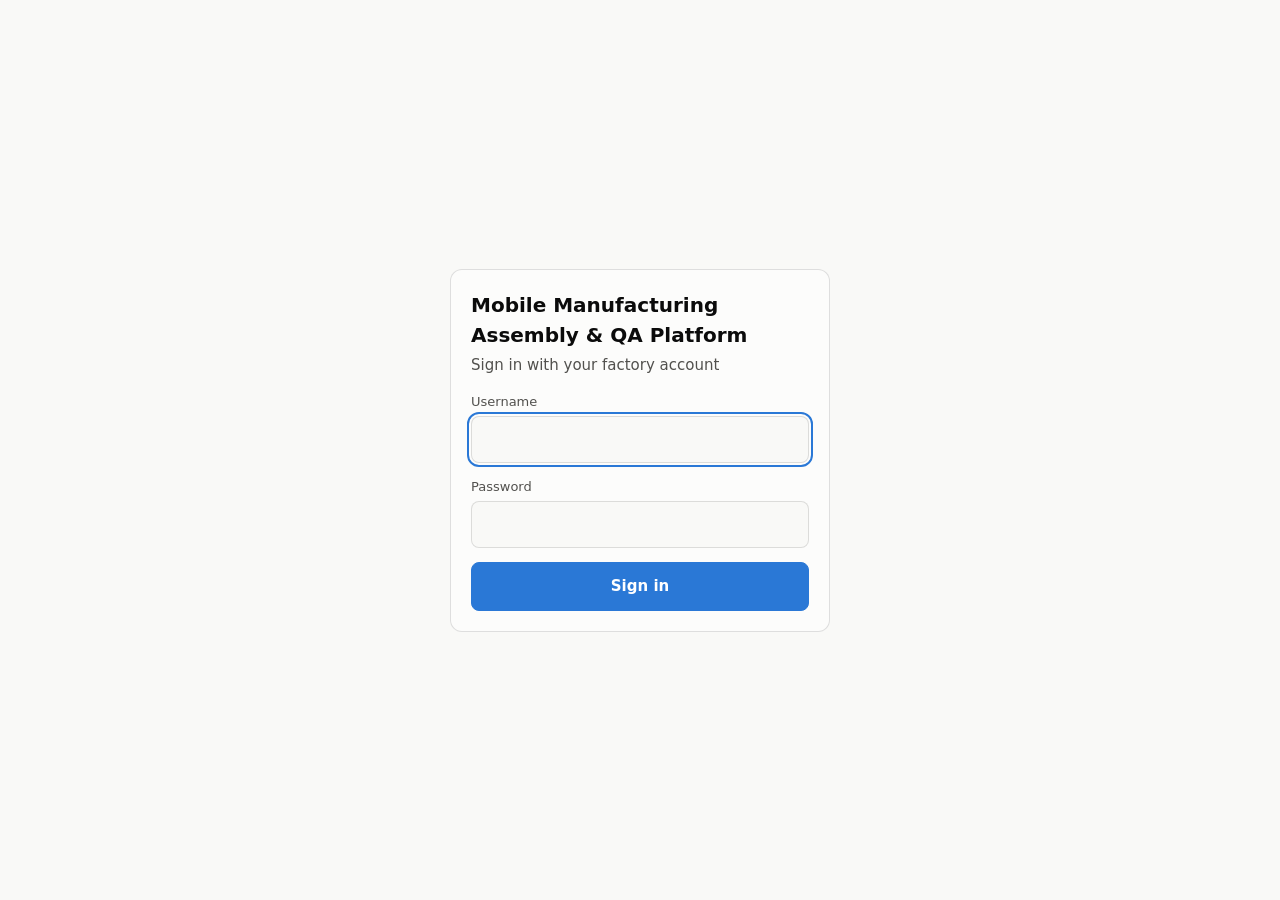
<file: frontend/index.html>
<!doctype html>
<html lang="en">
<head>
  <meta charset="utf-8">
  <meta name="viewport" content="width=device-width, initial-scale=1">
  <title>Mobile Manufacturing Assembly &amp; QA Platform</title>
  <link rel="stylesheet" href="styles.css">
</head>
<body>
  <!-- Sign in -->
  <main id="login-view" class="login" hidden>
    <form id="login-form" class="card login-card">
      <h1>Mobile Manufacturing Assembly &amp; QA Platform</h1>
      <p class="muted">Sign in with your factory account</p>
      <label class="field">
        <span>Username</span>
        <input name="Username" autocomplete="username" required autofocus>
      </label>
      <label class="field">
        <span>Password</span>
        <input name="Password" type="password" autocomplete="current-password" required>
      </label>
      <p id="login-error" class="message error" role="alert" hidden></p>
      <button class="primary wide" type="submit">Sign in</button>
    </form>
  </main>

  <!-- Signed in -->
  <div id="app-view" hidden>
    <header class="topbar">
      <div class="brand">Mobile Manufacturing Assembly &amp; QA Platform</div>
      <div class="who">
        <span id="who-name"></span>
        <span id="who-role" class="role"></span>
        <button id="logout" type="button">Sign out</button>
      </div>
    </header>
    <nav id="tabs" class="tabs" role="tablist"></nav>
    <main id="panel" class="panel"></main>
  </div>

  <script src="config.js"></script>
  <script src="app.js"></script>
</body>
</html>
</file>
<file: frontend/styles.css>
:root {
  color-scheme: light;
  --page: #f9f9f7;
  --surface: #fcfcfb;
  --ink: #0b0b0b;
  --ink-2: #52514e;
  --muted: #898781;
  --grid: #e1e0d9;
  --border: rgba(11, 11, 11, 0.12);
  --accent: #2a78d6;
  --good: #0ca30c;
  --good-text: #006300;
  --warning: #fab219;
  --critical: #d03b3b;
  --neutral: #c3c2b7;
}
@media (prefers-color-scheme: dark) {
  :root {
    color-scheme: dark;
    --page: #0d0d0d;
    --surface: #1a1a19;
    --ink: #f0efec;
    --ink-2: #c3c2b7;
    --grid: #2c2c2a;
    --border: rgba(255, 255, 255, 0.12);
    --accent: #3987e5;
    --good-text: #0ca30c;
    --neutral: #383835;
  }
}

* { box-sizing: border-box; }
[hidden] { display: none !important; }
body {
  margin: 0;
  background: var(--page);
  color: var(--ink);
  font: 15px/1.5 system-ui, -apple-system, "Segoe UI", sans-serif;
}
h1 { font-size: 20px; margin: 0 0 4px; }
h2 { font-size: 18px; margin: 0 0 4px; }
h3 { font-size: 15px; margin: 0 0 12px; }
.muted { color: var(--ink-2); margin: 0 0 16px; }

.card {
  background: var(--surface);
  border: 1px solid var(--border);
  border-radius: 12px;
  padding: 20px;
}

button {
  font: inherit;
  color: var(--ink);
  background: var(--surface);
  border: 1px solid var(--border);
  border-radius: 8px;
  padding: 8px 14px;
  cursor: pointer;
}
button.primary { background: var(--accent); border-color: var(--accent); color: #fff; font-weight: 600; }
button.wide { width: 100%; padding: 12px; }
button:disabled { opacity: 0.6; cursor: progress; }
button:focus-visible, input:focus-visible { outline: 2px solid var(--accent); outline-offset: 2px; }

/* Forms */
.field { display: block; margin-bottom: 14px; }
.field > span, fieldset legend { display: block; font-size: 13px; color: var(--ink-2); margin-bottom: 4px; }
.field input {
  width: 100%;
  font: inherit;
  font-size: 17px;
  color: var(--ink);
  background: var(--page);
  border: 1px solid var(--border);
  border-radius: 8px;
  padding: 10px 12px;
}
fieldset { border: 0; padding: 0; margin: 0 0 16px; }
.choices { display: grid; grid-template-columns: repeat(auto-fit, minmax(110px, 1fr)); gap: 8px; }
.choice input { position: absolute; opacity: 0; pointer-events: none; }
.choice span {
  display: flex; align-items: center; justify-content: center; gap: 8px;
  padding: 12px; border: 1px solid var(--border); border-radius: 8px;
  background: var(--page); cursor: pointer; font-weight: 600;
}
.choice input:checked + span { border: 2px solid var(--accent); padding: 11px; background: var(--surface); }
.choice input:focus-visible + span { outline: 2px solid var(--accent); outline-offset: 2px; }

/* Result messages */
.message { margin: 14px 0 0; padding: 10px 12px; border-radius: 8px; border-left: 4px solid; white-space: pre-line; }
.message.success { border-color: var(--good); color: var(--good-text); background: color-mix(in srgb, var(--good) 10%, transparent); }
.message.warning { border-color: var(--warning); background: color-mix(in srgb, var(--warning) 14%, transparent); }
.message.error { border-color: var(--critical); color: var(--critical); background: color-mix(in srgb, var(--critical) 10%, transparent); }

/* Login */
.login { min-height: 100vh; display: grid; place-items: center; padding: 16px; }
.login-card { width: 100%; max-width: 380px; }

/* App shell */
.topbar {
  display: flex; flex-wrap: wrap; gap: 8px 16px; align-items: center; justify-content: space-between;
  padding: 12px 16px; background: var(--surface); border-bottom: 1px solid var(--border);
}
.brand { font-weight: 600; }
.who { display: flex; align-items: center; gap: 10px; font-size: 14px; }
.role { padding: 2px 8px; border-radius: 999px; background: var(--page); border: 1px solid var(--border); color: var(--ink-2); font-size: 12px; }

.tabs { display: flex; gap: 4px; padding: 12px 16px 0; overflow-x: auto; max-width: 1080px; margin: 0 auto; }
.tabs button { border-radius: 8px 8px 0 0; border-bottom: 0; white-space: nowrap; color: var(--ink-2); }
.tabs button[aria-selected="true"] { color: var(--ink); background: var(--surface); font-weight: 600; box-shadow: inset 0 -2px 0 var(--accent); }

.panel { max-width: 1080px; margin: 0 auto; padding: 16px 16px 48px; display: grid; gap: 16px; }
.split { display: grid; gap: 16px; grid-template-columns: minmax(0, 3fr) minmax(0, 2fr); align-items: start; }
@media (max-width: 760px) { .split { grid-template-columns: 1fr; } }

/* Recent actions */
.recent { list-style: none; margin: 0; padding: 0; display: grid; gap: 8px; }
.recent li { display: flex; gap: 10px; align-items: flex-start; font-size: 14px; }
.recent time { margin-left: auto; color: var(--muted); font-size: 12px; font-variant-numeric: tabular-nums; white-space: nowrap; }
.empty { color: var(--muted); font-size: 14px; margin: 0; }

/* Status icon + label */
.icon {
  display: inline-grid; place-items: center; width: 18px; height: 18px; border-radius: 50%;
  font-size: 11px; font-weight: 700; color: #fff; flex: none;
}
.icon.good { background: var(--good); }
.icon.warning { background: var(--warning); color: #0b0b0b; }
.icon.critical { background: var(--critical); }
.icon.info { background: var(--accent); }
.icon.neutral { background: var(--neutral); color: var(--ink); }
.pill { display: inline-flex; align-items: center; gap: 6px; }

/* Dashboard */
.dash-head { display: flex; justify-content: space-between; align-items: baseline; flex-wrap: wrap; gap: 8px; }
.tiles { display: grid; gap: 16px; grid-template-columns: repeat(auto-fit, minmax(190px, 1fr)); }
.tile .label { color: var(--ink-2); font-size: 13px; }
.tile .value { font-size: 30px; font-weight: 600; line-height: 1.2; margin-top: 4px; }
.tile .hint { color: var(--muted); font-size: 13px; }
.breakdowns { display: grid; gap: 16px; grid-template-columns: repeat(auto-fit, minmax(260px, 1fr)); }
.bar { display: flex; gap: 2px; height: 14px; border-radius: 4px; overflow: hidden; background: var(--grid); }
.bar span { min-width: 4px; }
.legend { list-style: none; padding: 0; margin: 12px 0 0; display: grid; gap: 6px; }
.legend li { display: flex; align-items: center; gap: 8px; font-size: 14px; }
.legend .count { margin-left: auto; color: var(--ink-2); font-variant-numeric: tabular-nums; }
.table-wrap { overflow-x: auto; }
table { width: 100%; border-collapse: collapse; font-size: 14px; }
th, td { text-align: left; padding: 10px 12px; border-bottom: 1px solid var(--grid); white-space: nowrap; }
th { color: var(--ink-2); font-weight: 500; font-size: 13px; }
.num { text-align: right; font-variant-numeric: tabular-nums; }
</file>
